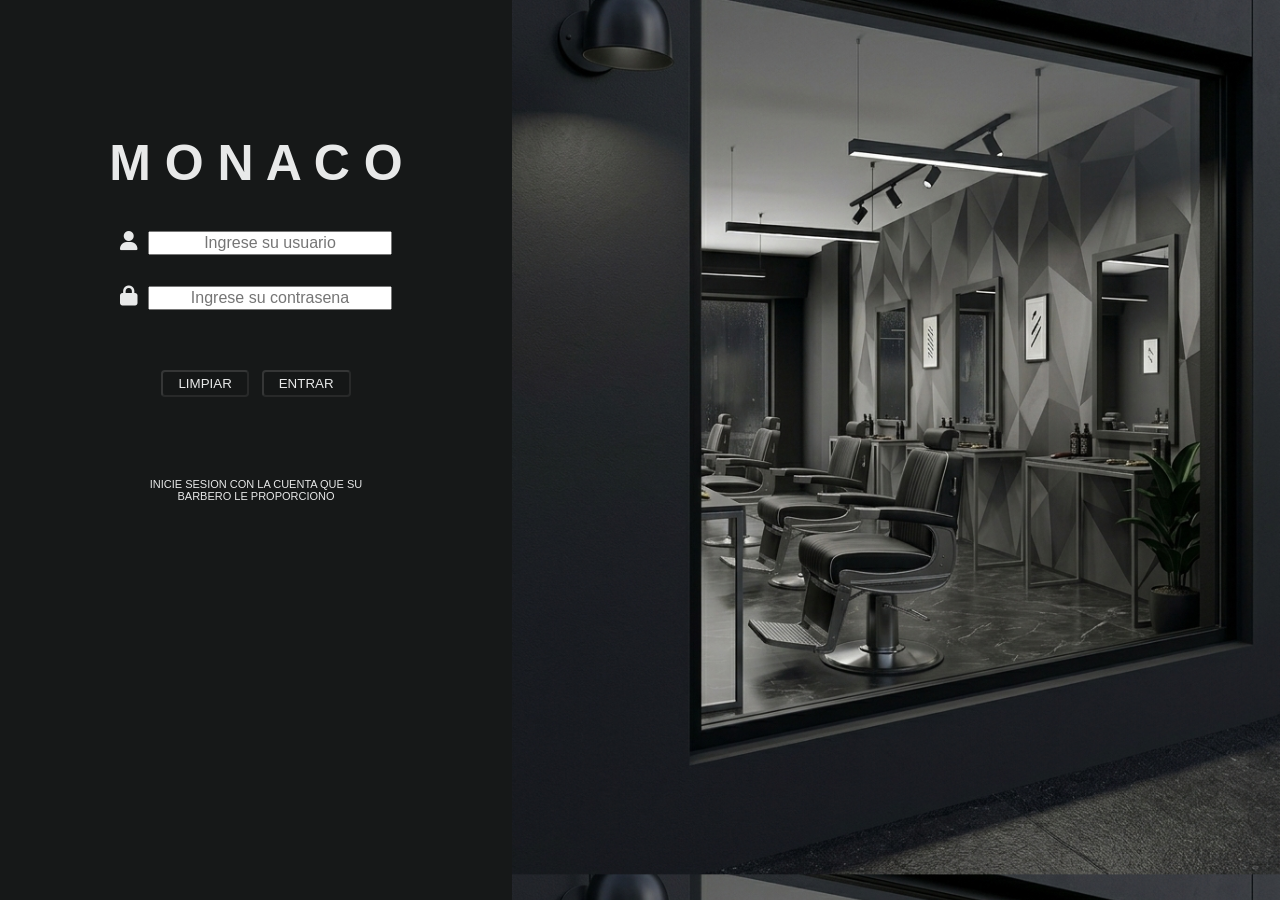
<file: index.html>
<!DOCTYPE html>
<html lang="en">

<head>
    <meta charset="UTF-8">
    <meta name="viewport" content="width=device-width, initial-scale=1.0">
    <link rel="stylesheet" href="style.css">
    <link rel="stylesheet" href="https://cdnjs.cloudflare.com/ajax/libs/font-awesome/6.4.0/css/all.min.css">
    <script src="script.js"></script>
    <title>Iniciar sesion</title>
</head>

<body id="body1">

    <div id="div0">

        <h1 id="titulo1">M O N A C O</h1>
        <div id="input1">
            <p><i class="fa-solid fa-user"></i><input id="usuario" type="text" placeholder="Ingrese su usuario" required>
            </p>
            <p><i class="fa-solid fa-lock"></i><input id="clave" type="password" placeholder="Ingrese su contrasena"
                    required></p>
        </div>
        <div id="botones1">
            <button onclick="limpiar()" type="button">LIMPIAR</button>
            <button onclick="validar()" type="button">ENTRAR</button>
        </div>
        <br>
        <br>
        <p id="textodesugerencia">Inicie sesion con la cuenta que su <br>barbero le proporciono</p>
    </div>
    <div id="fondo1"></div>


</body>

</html>
</file>
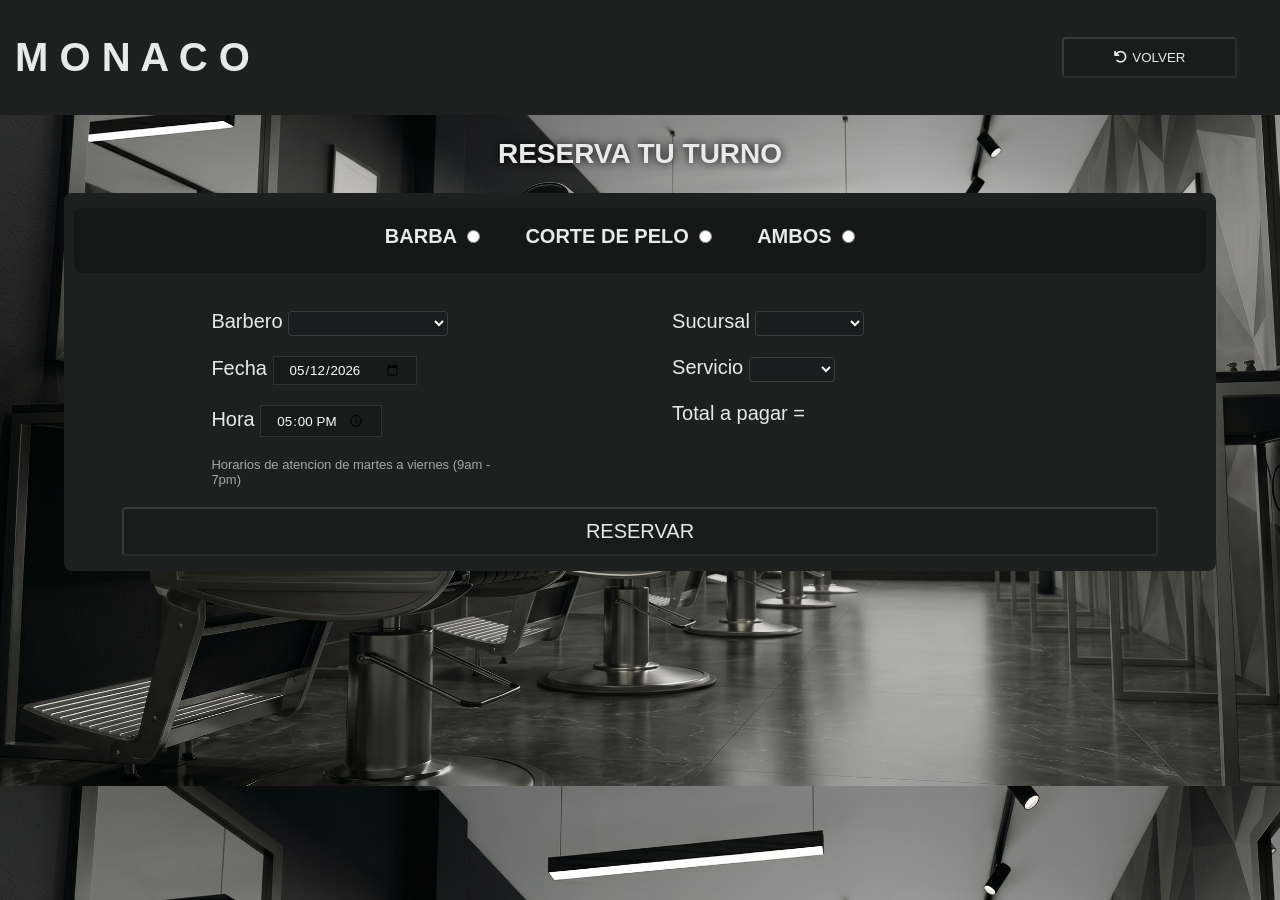
<file: cortes.html>
<!DOCTYPE html>
<html lang="en">

<head>
    <meta charset="UTF-8">
    <meta name="viewport" content="width=device-width, initial-scale=1.0">
    <link rel="stylesheet" href="style.css">
    <link rel="stylesheet" href="https://cdnjs.cloudflare.com/ajax/libs/font-awesome/6.4.0/css/all.min.css">
    <script src="script.js"></script>

    <title>Peluqueria</title>
</head>

<body id="body4">
    <div id="barra2">
        <h1>M O N A C O</h1>
        <button onclick="volver()" type="button"><i class="fa-solid fa-undo"></i>VOLVER</button>
    </div>
    <h2 id="titulo6">RESERVA TU TURNO</h2>
    <div id="contenedor2">
        <div id="form1">
            <h4 id="tipodereserva">
                BARBA <input onclick="cortedepelo()" id="barba" name="corte" type="radio">
                CORTE DE PELO <input onclick="cortedepelo()" id="pelo" name="corte" type="radio">
                AMBOS <input onclick="cortedepelo()" id="ambos" name="corte" type="radio">
            </h4>
            <div id="contenedor3">

                <p id="barbero">Barbero <select required>
                        <option value="0"></option>
                        <option>Claudio</option>
                        <option>Martin</option>
                        <option>Pedro</option>
                        <option>No tengo preferencias</option>
                    </select>
                </p>


                <p>Fecha <input type="date" value="2026-05-12" required></p>
                <p>Hora <input type="time" value="17:00" required></p>
                <p id="nota1">Horarios de atencion de martes a viernes (9am - 7pm)</p>

            </div>
            <div id="contenedor3">
                <p id="sucursal">Sucursal <select required>
                        <option value="0"></option>
                        <option>Parana 356</option>
                        <option>Rondeau 835</option>
                    </select>
                </p>
                <p>Servicio <select id="calidad" onclick="cortedepelo()" required>
                        <option value="0"></option>
                        <option value="1">Basico</option>
                        <option value="2">Completo</option>
                    </select>
                </p>
                <div id="totales">
                    <p id="total">Total a pagar =
                    <p id="totaljs"> </p>
                    </p>
                </div>

            </div>
            <div id="reservarcaja">
            <button id="reservar" onclick="reservar()" type="button">Reservar</button></div>
        </div>
    </div>

</body>

</html>
</file>
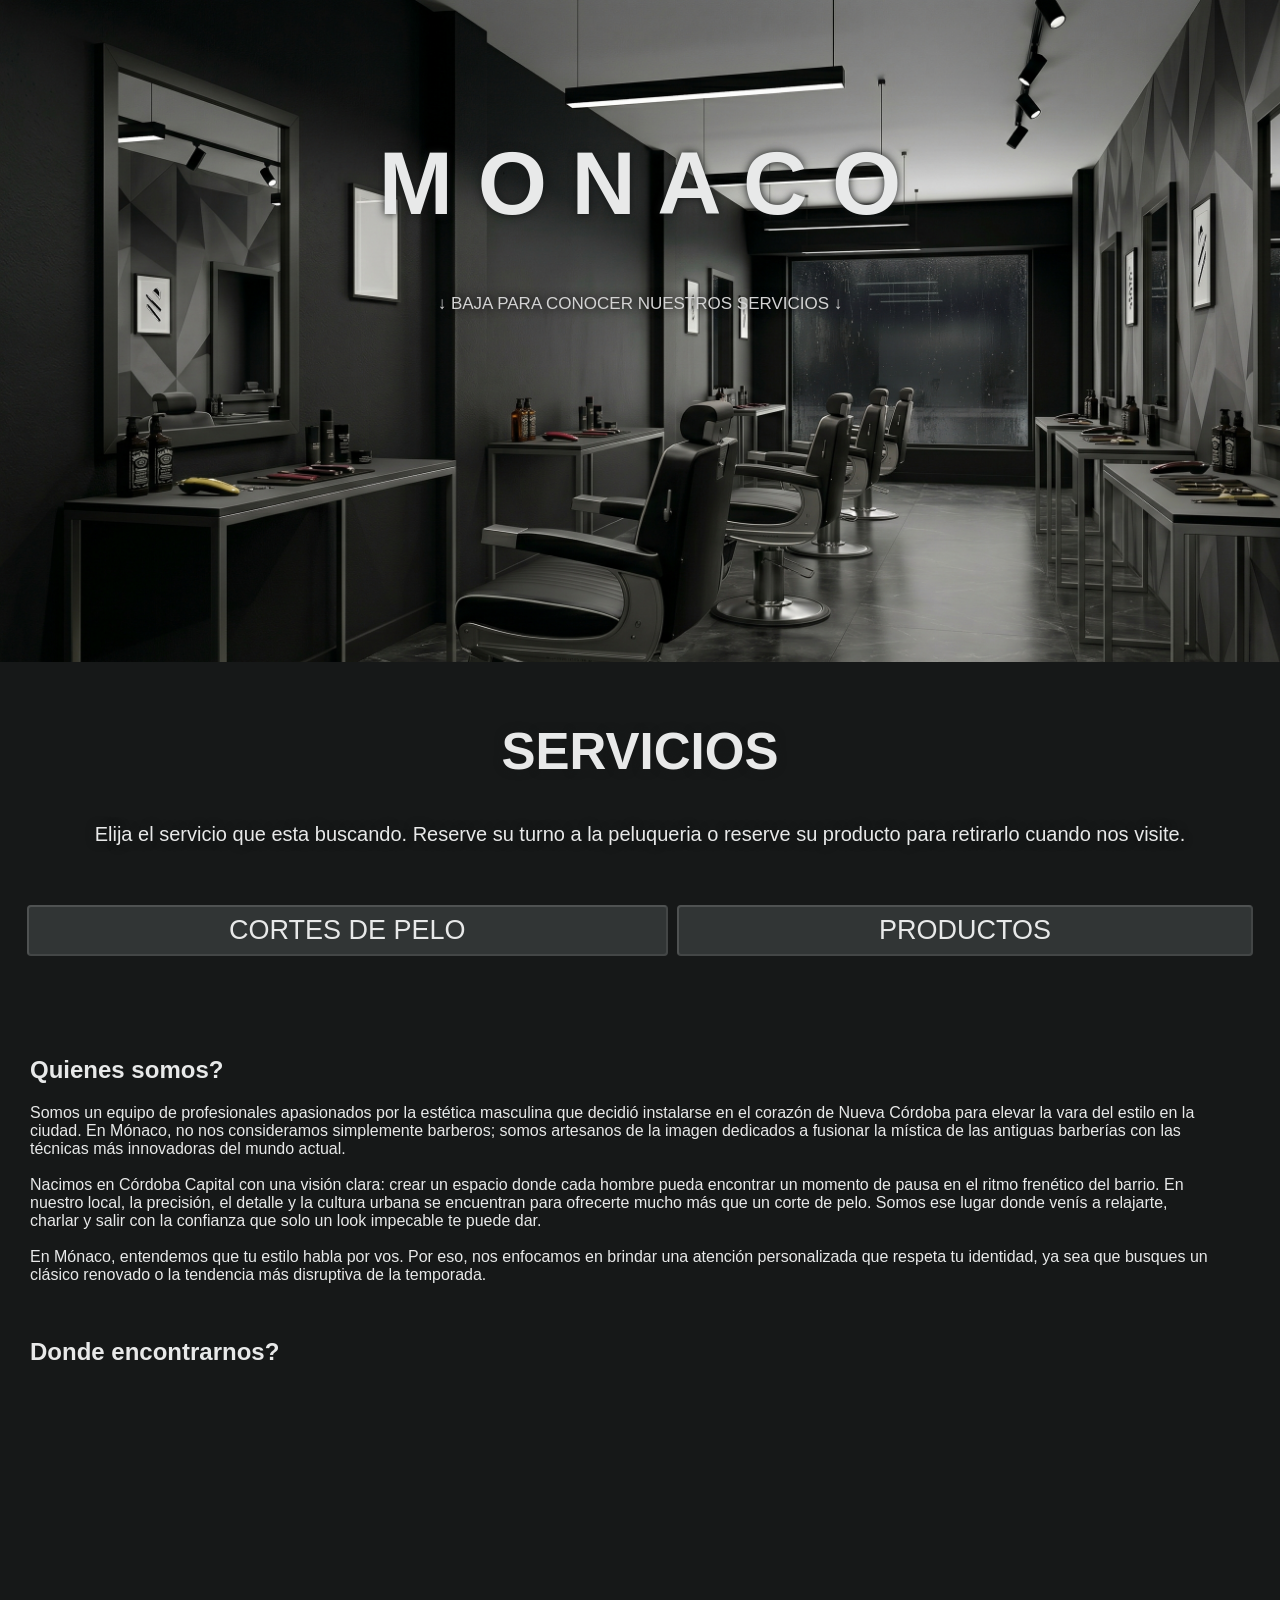
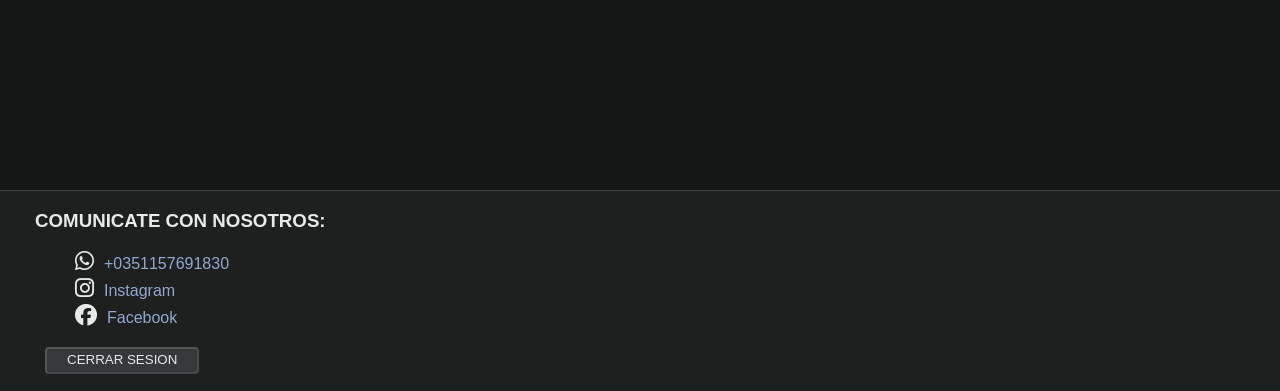
<file: principal.html>
<!DOCTYPE html>
<html lang="en">

<head>
    <meta charset="UTF-8">
    <meta name="viewport" content="width=device-width, initial-scale=1.0">
    <link rel="stylesheet" href="style.css">
    <link rel="stylesheet" href="https://cdnjs.cloudflare.com/ajax/libs/font-awesome/6.4.0/css/all.min.css">
    <script src="script.js"></script>
    <title>Inicio</title>
</head>

<body id="body2">
    <div id="barra1">
        <h1 id="titulo2">M O N A C O</h1>
        <p id="intro1">↓ baja para conocer nuestros servicios ↓</p>
    </div>
    <div>

        <div id="servicios">
            <h2 id="titulo3">Servicios</h2>
            <p id="parrafo1">Elija el servicio que esta buscando. Reserve su turno a la peluqueria o reserve su producto
                para retirarlo cuando nos visite.</p>
            <br>
            <div id="botones2">
                <button onclick="cortes()" type="button">CORTES DE PELO</button>
                <button onclick="productos()" type="button">PRODUCTOS</button>
            </div>
        </div>
        <div id="info1">
            <h2 id="titulo5">Quienes somos?</h2>
            <p id="parrafo2">Somos un equipo de profesionales apasionados por la estética masculina que decidió
                instalarse en el corazón de Nueva Córdoba para elevar la vara del estilo en la ciudad. En Mónaco, no nos
                consideramos simplemente barberos; somos artesanos de la imagen dedicados a fusionar la mística de las
                antiguas barberías con las técnicas más innovadoras del mundo actual.
                <br><br>
                Nacimos en Córdoba Capital con una visión clara: crear un espacio donde cada hombre pueda encontrar un
                momento de pausa en el ritmo frenético del barrio. En nuestro local, la precisión, el detalle y la
                cultura urbana se encuentran para ofrecerte mucho más que un corte de pelo. Somos ese lugar donde venís
                a relajarte, charlar y salir con la confianza que solo un look impecable te puede dar.
                <br><br>
                En Mónaco, entendemos que tu estilo habla por vos. Por eso, nos enfocamos en brindar una atención
                personalizada que respeta tu identidad, ya sea que busques un clásico renovado o la tendencia más
                disruptiva de la temporada.
            </p>
            <br>
            <h2 id="titulo5">Donde encontrarnos?</h2>
            <iframe id="mapa"
                src="https://www.google.com/maps/embed?pb=!1m18!1m12!1m3!1d3404.681398271722!2d-64.1793613!3d-31.422903!2m3!1f0!2f0!3f0!3m2!1i1024!2i768!4f13.1!3m3!1m2!1s0x9432a3763ce25b21%3A0xac805685105f9761!2zTU9OQUNPIOKAkyDKmeG0gMqAypnhtIfKgCDqnLHhtJvhtJzhtIXJquG0jw!5e0!3m2!1ses!2sar!4v1778365121380!5m2!1ses!2sar"
                width="70%" height="350" style="border:0;" allowfullscreen="" loading="lazy"
                referrerpolicy="no-referrer-when-downgrade"></iframe>
        </div>

        <div id="redes">
            <h3>COMUNICATE CON NOSOTROS: </h3>
            <ul>
                <li><i class="fa-brands fa-whatsapp"></i><a href="">+0351157691830</a></li>
                <li><i class="fa-brands fa-instagram"></i><a href="https://www.instagram.com/monaco.barberia/" target="_blank">Instagram</a></li>
                <li><i class="fa-brands fa-facebook"></i><a href="https://www.facebook.com/barberia.monaco.fb" target="_blank">Facebook </a></li>
            </ul>
            <button id="cerrarsesion" onclick="cerrarsesion()">CERRAR SESION</button>

        </div>
</body>

</html>
</file>
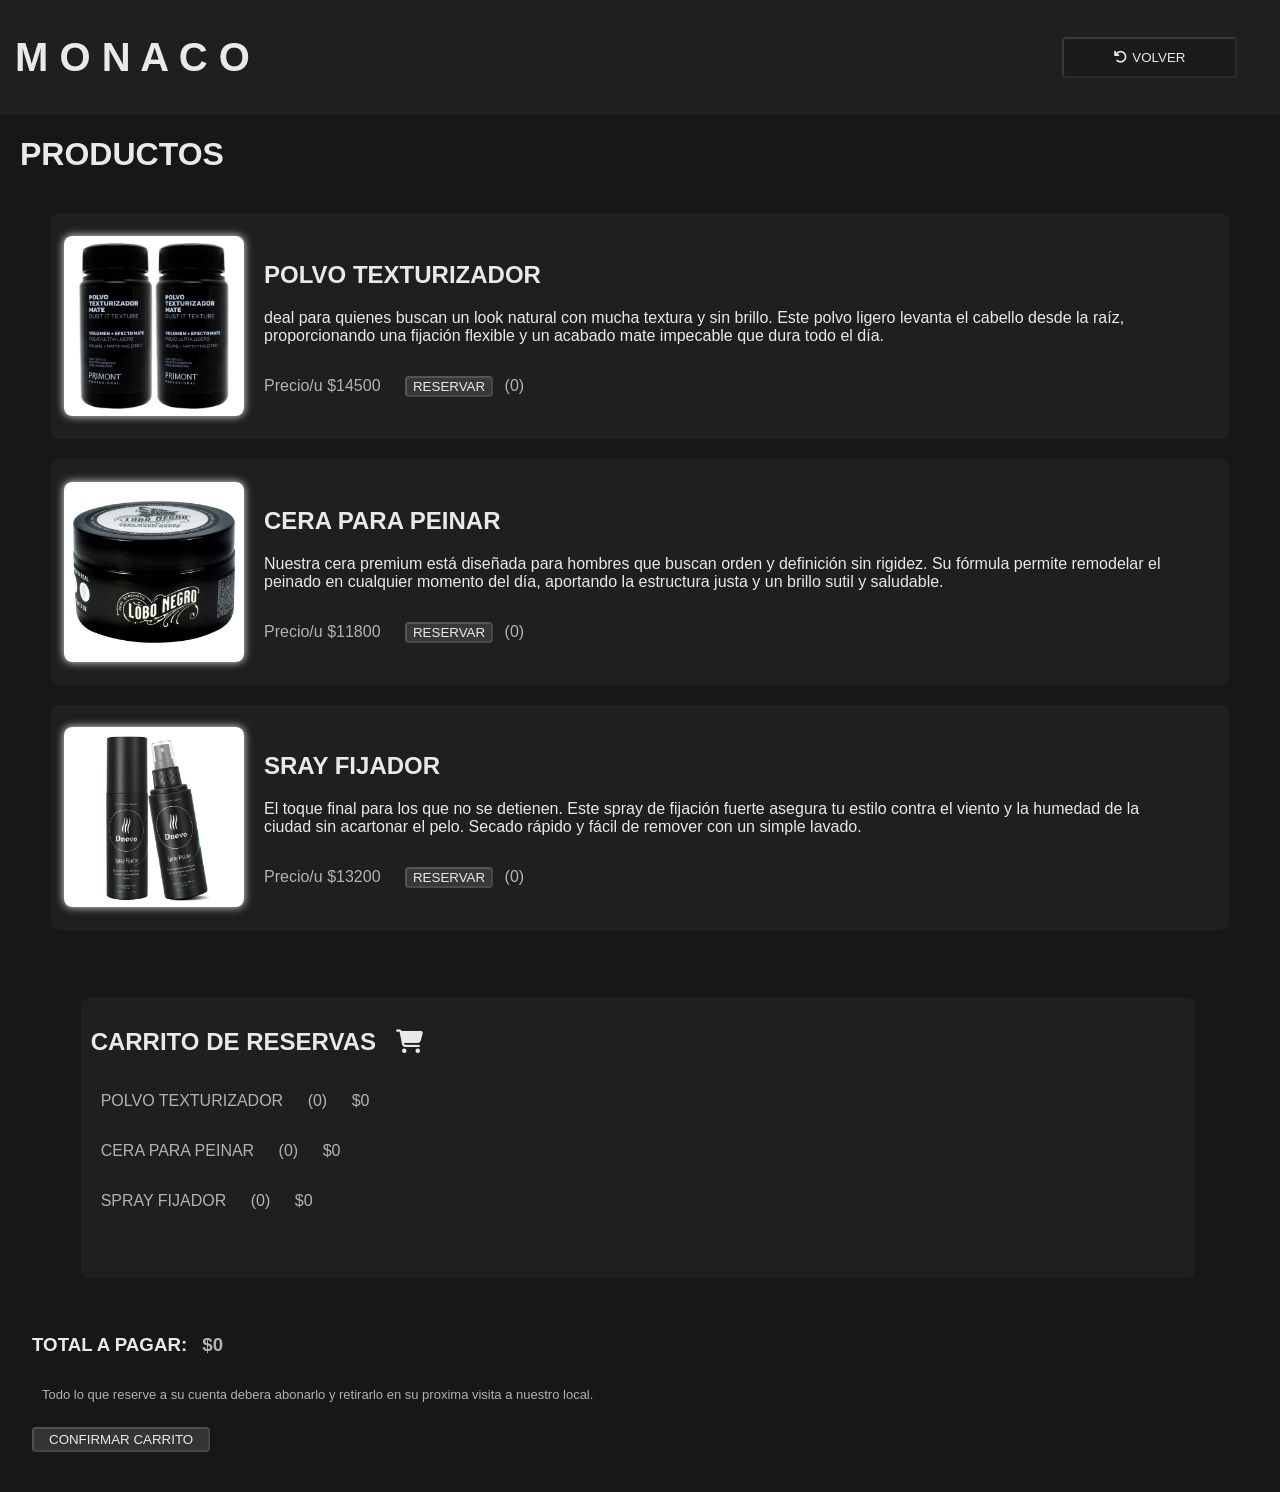
<file: productos.html>
<!DOCTYPE html>
<html lang="en">

<head>
    <meta charset="UTF-8">
    <meta name="viewport" content="width=device-width, initial-scale=1.0">
    <link rel="stylesheet" href="style.css">
    <link rel="stylesheet" href="https://cdnjs.cloudflare.com/ajax/libs/font-awesome/6.4.0/css/all.min.css">
    <script src="script.js"></script>

    <title>Productos</title>
</head>

<body id="body3">
    <div id="barra2">
        <h1>M O N A C O</h1>
        <button onclick="volver()" type="button"><i class="fa-solid fa-undo"></i>VOLVER</button>
    </div>
    <h1 id="titulo4">PRODUCTOS</h1>
    <div id="contenedor1">
        <div id="productos1">
            <img src="Imagenes/polvotexturizador.webp" id="img1">
            <div>
                <h2>POLVO TEXTURIZADOR</h2>
                <p>deal para quienes buscan un look natural con mucha textura y sin brillo. Este polvo ligero levanta el
                    cabello desde la raíz, proporcionando una fijación flexible y un acabado mate impecable que dura
                    todo el día.</p>
                <p id="precio">Precio/u $14500</p>
                <button id="reservar2" type="button" onclick="procesoP()">RESERVAR</button>
                <p class="numeroprod" id="npolvo">(0)</p>
            </div>

        </div>

        <div id="productos1">
            <img src="Imagenes/cera.webp" id="img1">
            <div>
                <h2>CERA PARA PEINAR</h2>
                <p>Nuestra cera premium está diseñada para hombres que buscan orden y definición sin rigidez. Su fórmula
                    permite remodelar el peinado en cualquier momento del día, aportando la estructura justa y un brillo
                    sutil y saludable.</p>
                <p id="precio">Precio/u $11800</p>
                <button id="reservar2" type="button" onclick="procesoC()">RESERVAR</button>
                <p class="numeroprod" id="ncera">(0)</p>

            </div>


        </div>

        <div id="productos1">
            <img src="Imagenes/spray.jpg" id="img1">
            <div>
                <h2>SRAY FIJADOR</h2>
                <p>El toque final para los que no se detienen. Este spray de fijación fuerte asegura tu estilo contra el
                    viento y la humedad de la ciudad sin acartonar el pelo. Secado rápido y fácil de remover con un
                    simple lavado.</p>
                <p id="precio"> Precio/u $13200</p>
                <button id="reservar2" type="button" onclick="procesoS()">RESERVAR</button>
                <p class="numeroprod" id="nspray">(0)</p>

            </div>

        </div>
        <br>
        <div id="carrito">
            <div id="contenedor4">
            <h2 id="titulo7">CARRITO DE RESERVAS<i class="fa-solid fa-cart-shopping"></i></h2>
            
            <p>POLVO TEXTURIZADOR </p>
            <p id="npolvo1">(0)</p>
            <p id="precio1">$0</p><br>

            <p>CERA PARA PEINAR </p>
            <p id="ncera1">(0)</p>
            <p id="precio2">$0</p><br>

            <p>SPRAY FIJADOR </p>
            <p id="nspray1">(0)</p>
            <p id="precio3">$0</p><br>

            </div>
            <br>
            <h3>TOTAL A PAGAR: <p id="totalproductos">$0</p>
            </h3>
            <p id="info2">Todo lo que reserve a su cuenta debera abonarlo y retirarlo en su proxima visita a nuestro
                local.</p>
            <br><button id="botoncarrito" onclick="carrito()">CONFIRMAR CARRITO</button>
        </div>
    </div>




</body>

</html>
</file>
<file: style.css>
#body1 {
    font-family: 'Segoe UI', Tahoma, Geneva, Verdana, sans-serif;
    /* text-align: center; */
    width: 100%;
    min-height: 100vh;
    display: flex;
    align-items: left;
    margin: 0px;
    display: flex;

}

/*#div0{
    font-size: 23px;
    padding-bottom: 5px;
    height: 300px;
    width: 550px;
    margin:auto;
    text-align: center;
    justify-content: center;
    background-color: #8E8E8E;
    border-radius: 20px;

}*/

#fondo1 {
    background-image: url(Imagenes/fondo1.png);
    background-size: 100%;
    width: 60%;
    align-items: right;

}

#div0 {
    color: rgb(232, 233, 233);
    font-size: 25px;
    padding-top: 100px;
    width: 40%;
    text-align: center;
    background-color: rgb(22, 24, 24);
}


#textodesugerencia {
    font-size: 11px;
    padding-top: 12px;
    text-transform: uppercase;

}

#input1 p input {
    padding-inline: 20px;
    text-align: center;
    font-size: 16px;

}
#input1 p i{
    margin-right: 10px;
    font-size: 20px;
}

#botones1 {
    margin-top: 55px;

}

#botones1 button {
    color: rgb(232, 233, 233);
    padding-inline: 15px;
    padding-top: 4px;
    padding-bottom: 4px;
    margin-inline: 3px;
    background-color: rgba(22, 24, 24, 0.468);
    border-color: rgba(232, 233, 233, 0.148);
    border: solid 0 1px;
    border-radius: 4px;
}












#body2 {
    font-family: 'Segoe UI', Tahoma, Geneva, Verdana, sans-serif;
    width: 100%;
    align-items: left;
    margin: 0px;
    background-color: rgb(22, 24, 24);

}

#barra1 {
    height: 590px;
    width: 100%;
    padding: 0px;
    text-align: center;
    padding-top: 72px;
    color: rgb(232, 233, 233);
    background-image: url(Imagenes/fondo2.png);
    background-size: 1350px;


}

#titulo2 {
    font-size: 89px;
    text-shadow: 0px 0px 8px rgb(22, 24, 24);

}

#titulo3 {
    margin-top: 60px;
}

#intro1 {
    text-shadow: 0px 0px 10px rgb(0, 0, 0);
    color: rgb(211, 211, 211);
    text-transform: uppercase;
    font-size: 17px;

}

#servicios {
    text-transform: uppercase;
    margin: 0px;
    text-align: center;
    color: rgb(232, 233, 233);
    font-size: 34px;
    text-shadow: 0px 0px 10px rgb(22, 24, 24);

}

#parrafo1 {
    text-transform: none;
    font-size: 20px;
}

#botones2 button {
    padding-inline: 200px;
    margin-inline: 0px;
    padding-top: 8px;
    padding-bottom: 8px;
    font-size: 27px;
    margin-bottom: 70px;
    font-family: 'Segoe UI', Tahoma, Geneva, Verdana, sans-serif;
    color: rgb(232, 233, 233);
    background-color: rgba(80, 87, 87, 0.477);
    border-color: rgba(255, 255, 255, 0.148);
    border: solid 0 1px;
    border-radius: 4px;
    margin-bottom: 80px;

}

#info1 {
    color: rgb(232, 233, 233);
    padding-left: 30px;
}

#parrafo2 {
    width: 95%;
}

#mapa {
    margin-top: 10px;
    margin-bottom: 40px;
}

#redes {
    height: 200px;
    padding: 0px;
    padding-left: 35px;
    text-align: left;
    color: rgb(232, 233, 233);
    background-color: rgb(30, 32, 32);
    border-top: 1px solid rgba(232, 233, 233, 0.148);
}

#redes ul li{
    list-style-type: none;
}

a {
    text-decoration: none;
    color: rgb(145, 169, 205);
}

#redes i {
    color: rgb(232, 233, 233);
    font-size: 22px;
    margin-right: 10px;
    margin-bottom: 5px;
}

#cerrarsesion{
    font-family: 'Segoe UI', Tahoma, Geneva, Verdana, sans-serif;
    color: rgb(232, 233, 233);
    background-color: rgba(80, 87, 87, 0.477);
    border-color: rgba(255, 255, 255, 0.148);
    border: solid 0 1px;
    border-radius: 4px;
    margin-left: 10px;
    padding-inline: 20px;
    padding-top: 3px;
    padding-bottom: 5px;
    
}













#body3 {
    font-family: 'Segoe UI', Tahoma, Geneva, Verdana, sans-serif;
    color: rgb(232, 233, 233);
    padding: 0px;
    margin: 0px;
    background-color: rgba(22, 24, 24);

}

#barra2 {
    background-color: rgb(30, 32, 32);
    height: 85px;
    font-size: 20px;
    padding: 15px;
    display: flex;
    align-items: center;

}

#barra2 h1 {
    display: inline-block;
    text-align: left;
}

#barra2 button {
    margin-left: 65%;
    padding: 11px;
    padding-inline: 50px;
    color: rgb(232, 233, 233);
    background-color: rgba(22, 24, 24, 0.468);
    border-color: rgba(232, 233, 233, 0.148);
    border: solid 0 1px;
    border-radius: 4px;


}
#barra2 button i{
    padding-right: 5px;
}

#contenedor1 {
    display: flex;
    align-items: center;
    flex-direction: column;
}

#titulo4 {
    padding-left: 20px;
    margin-bottom: 40px;
}

#productos1 {

    display: flex;
    align-items: center;
    margin-bottom: 20px;
    padding-inline: 10px;
    height: 200px;
    width: 90%;
    border: solid 0 1px;
    border-color: rgba(232, 233, 233, 0.148);
    border-radius: 8px;
    background-color: rgb(30, 32, 32);
    padding: 1%;


}

#img1 {
    display: inline-block;
    height: 180px;
    width: 180px;
    border-radius: 8px;
    margin-right: 5px;
    box-shadow: 0px 0px 8px rgb(232, 233, 233);
}

#productos1 div {
    display: inline-block;
    padding-left: 15px;
    width: 78%;
}

#precio {
    color: rgba(211, 211, 211, 0.82);
    display: inline-block;
    margin-right: 20px;
}

#reservar2 {
    font-family: 'Segoe UI', Tahoma, Geneva, Verdana, sans-serif;
    color: rgb(232, 233, 233);
    background-color: rgba(80, 87, 87, 0.477);
    border-color: rgba(255, 255, 255, 0.148);
    border: solid 0 1px;
    border-radius: 4px;
}

.numeroprod {
    color: rgba(211, 211, 211, 0.82);
    display: inline-block;
    margin-left: 7px;
}
#contenedor4{
    margin-top: 30px;
    padding-inline: 10px;
    height: 260px;
    width: 90%;
    margin-inline: 4%;
    padding: 10px 10px 10px 10px;
    border: solid 0 1px;
    border-color: rgba(232, 233, 233, 0.148);
    border-radius: 8px;
    background-color: rgb(30, 32, 32);

}

#carrito {
    display: inline-block;
    text-align: left;
    width: 95%;

}
#carrito h3{
    margin-bottom: 0px;
}

#contenedor4 h2 i{
    margin-left: 20px;
}

#info2 {
    color: rgba(211, 211, 211, 0.82);
    font-size: 13px;
    margin-bottom: 25px;

}


#carrito p {
    display: inline-block;
    margin-inline: 10px;
    color: rgba(211, 211, 211, 0.82);
    
}

#botoncarrito {
    font-family: 'Segoe UI', Tahoma, Geneva, Verdana, sans-serif;
    color: rgb(232, 233, 233);
    background-color: rgba(80, 87, 87, 0.477);
    border-color: rgba(255, 255, 255, 0.148);
    border: solid 0 1px;
    border-radius: 4px;
    margin-bottom: 40px;
    height: 25px;
    padding-inline: 15px;

}









#body4 {
    font-family: 'Segoe UI', Tahoma, Geneva, Verdana, sans-serif;
    background-image: url(Imagenes/fondo4.png);
    background-size: 110%;
    color: rgb(232, 233, 233);
    padding: 0px;
    margin: 0px;

}

#contenedor2 {
    display: flex;
    align-items: center;
    flex-direction: column;

}

#form1 {
    font-size: 20px;
    text-align: left;
    display: inline-block;
    width: 90%;
    border: solid 0 1px;
    border-color: rgba(232, 233, 233, 0.148);
    border-radius: 8px;
    background-color: rgb(30, 32, 32);
    padding-bottom: 15px;
}

#nota1 {
    font-size: 13px;
    color: rgba(211, 211, 211, 0.753);
}

#tipodereserva {
    text-align: center;
    margin-top: 0px;
    font-size: 20px;
    padding-top: 17px;
    padding-bottom: 25px;
    background-color: rgb(22, 24, 24);
    border-top: solid 15px;
    border-right: solid 10px;
    border-left: solid 10px;
    border-color: rgb(30, 32, 32);
    border-radius: 20px 20px 15px 15px;

}

#tipodereserva input {
    margin-right: 40px;

}

#titulo6 {
    text-align: center;
    font-size: 28px;
    text-shadow: 0px 0px 10px black;
}

#form1 input {
    color: rgb(255, 255, 255);
    background-color: rgba(22, 24, 24, 0.591);
    border: 1px solid;
    border-color: rgba(50, 54, 54, 0.913);
    padding: 5px;
    padding-inline: 15px;
    font-family: 'Segoe UI', Tahoma, Geneva, Verdana, sans-serif;

}

#reservar {
    margin-top: 10px;
    width: 90%;
    font-size: 20px;
    text-align: center;
    text-transform: uppercase;
    font-family: 'Segoe UI', Tahoma, Geneva, Verdana, sans-serif;
    padding: 11px;
    color: rgb(232, 233, 233);
    background-color: rgba(22, 24, 24, 0.468);
    border-color: rgba(232, 233, 233, 0.148);
    border: solid 0 1px;
    border-radius: 4px;

}
#reservarcaja{
    text-align: center;
}

#form1 p {
    text-align: left;
    padding-left: 0px;
    margin: 10px;
    margin-left: 10%;
    display: inline-block;
}

#form1 p select {
    color: rgb(255, 255, 255);
    background-color: rgba(22, 24, 24, 0.301);
    border-color: rgba(232, 233, 233, 0.148);
    border: solid 0 1px;
    border-radius: 4px;
    padding: 3px;
    margin-bottom: 0px;

}

#contenedor3 {
    display: inline-flex;
    flex-direction: column;
    text-align: left;
    margin-left: 10%;


}


#totales {
    display: inline-block;
    font-size: 20px;
    margin-bottom: 0px;
    margin-top: 0px;
    width: 500px;
}
</file>
